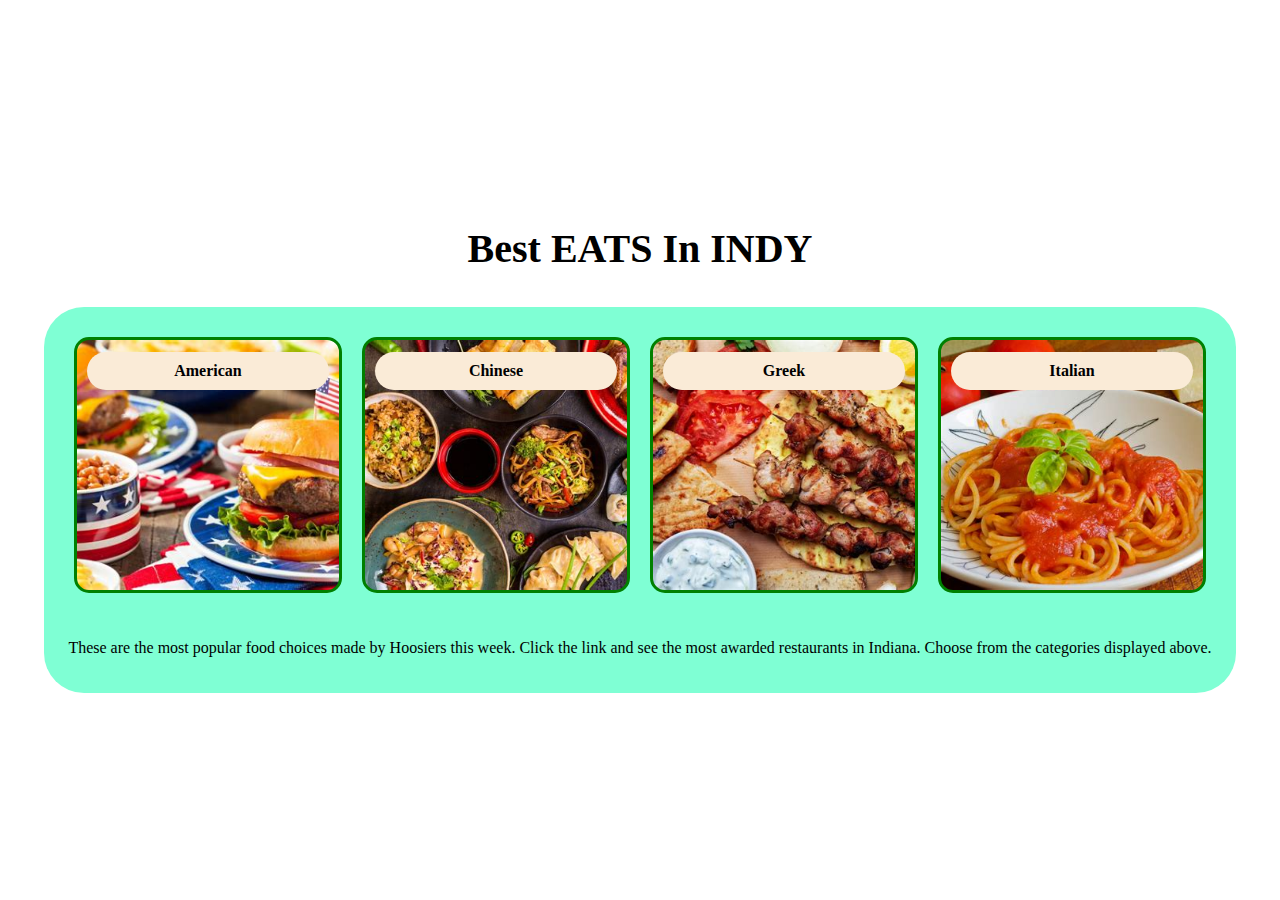
<file: index.html>
<!DOCTYPE html>
<html lang="en">
<head>
<meta charset="UTF-8">
<meta name="viewport" content="width=device-width, initial-scale=1.0">
<title>Pinterest Restaurant</title>
<link rel="stylesheet" href="styles.css">
<style>

.pins-container {
display: flex;
justify-content: center;
align-items: center;
width: 100%;
}
.pin {
width: 300px;
height: 250px;
border-radius: 15px;
border: 3px solid green;
background-repeat: no-repeat;
background-size: cover;
margin: 10px;
position: relative;
}
.pin img {
width: 100%;
height: 100%;
border-radius: 15px;
object-fit: cover;
position: absolute;
top: 0;
left: 0;
z-index: -1;
}
.american_pin {
background-image: url('american.jpg');
}
.chinese_pin {
background-image: url('chinese.jpg');
}
.greek_pin {
background-image: url('greek.jpg');
}
.italian_pin {
background-image: url('italian.jpg');
}
.pin .bold-text {
font-weight: bold;
text-align: center;
background-color: antiquewhite;
border-radius: 20px;
padding: 10px;
margin: 12px 10px;
position: relative;
z-index: 1;
}
.pin a {
text-decoration: none;
color: black;
}
.info-text {
text-align: center;
margin-top: 20px;
padding: 0;
width: 100%;
}
</style>
</head>
<body>
<h1 class="main-heading">Best EATS In INDY</h1>
<div class="background">
<div class="pins-container">
<div class="pin american_pin">
<img src="american.jpg" alt="American Food">
<div class="bold-text"><a href="american.html">American</a></div>
</div>
<div class="pin chinese_pin">
<img src="chinese.jpg" alt="Chinese Food">
<div class="bold-text"><a href="chinese.html">Chinese</a></div>
</div>
<div class="pin greek_pin">
<img src="greek.jpg" alt="Greek Food">
<div class="bold-text"><a href="greek.html">Greek</a></div>
</div>
<div class="pin italian_pin">
<img src="italian.jpg" alt="Italian Food">
<div class="bold-text"><a href="italian.html">Italian</a></div>
</div>
</div>
<div class="info-text">
<p>These are the most popular food choices made by Hoosiers this week. Click the link and see the most awarded restaurants in Indiana. Choose from the categories displayed above.</p>
</div>
</div>
</body>
</html>
</file>
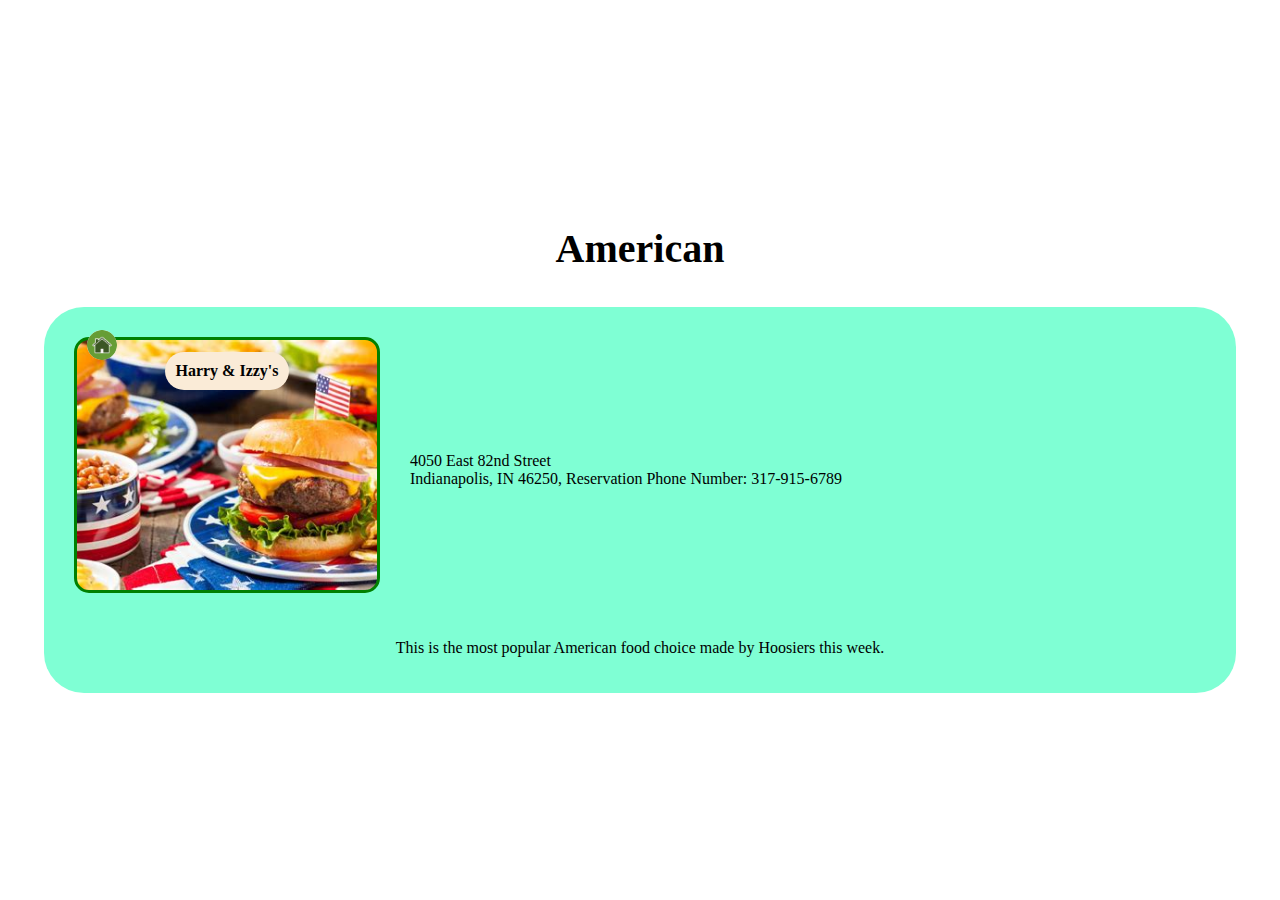
<file: american.html>
<!DOCTYPE html>
<html lang="en">
<head>
<meta charset="UTF-8">
<meta name="viewport" content="width=device-width, initial-scale=1.0">
<title>American Food</title>
<link rel="stylesheet" href="styles.css">
<style>

.pins-container {
display: flex;
justify-content: flex-start;
align-items: center;
width: 100%;
}
.pin {
width: 300px;
height: 250px;
border-radius: 15px;
border: 3px solid green;
background-repeat: no-repeat;
background-size: cover;
margin: 10px;
position: relative;
display: flex;
flex-direction: column;
align-items: center;
}
.pin img {
width: 100%;
height: 100%;
border-radius: 15px;
object-fit: cover;
position: absolute;
top: 0;
left: 0;
z-index: -1;
}
.pin .home-link {
position: absolute;
top: -10px;
left: 10px;
z-index: 10;
}
.pin .home-link img {
width: 30px;
height: 30px;
background-color: lightgreen;
}
.american_pin {
background-image: url('american.jpg');
}
.pin .bold-text {
font-weight: bold;
text-align: center;
background-color: antiquewhite;
border-radius: 20px;
padding: 10px;
margin: 12px 10px;
position: relative;
z-index: 1;
}
.info-text {
text-align: center;
margin-top: 20px;
padding: 0;
width: 100%;
}
.address-text {
margin: 10px 0 0 20px;
text-align: left;
}
</style>
</head>
<body>
<h1 class="main-heading">American</h1>
<div class="background">
<div class="pins-container">
<div class="pin american_pin">
<a href="index.html" class="home-link">
<img src="home.jpg" alt="Home">
</a>
<img src="american.jpg" alt="American Food">
<div class="bold-text">Harry & Izzy's</div>
</div>
<div class="address-text">
<p>4050 East 82nd Street<br> Indianapolis, IN 46250, Reservation Phone Number: 317-915-6789</p>
</div>
</div>
<div class="info-text">
<p>This is the most popular American food choice made by Hoosiers this week.</p>
</div>
</div>
</body>
</html>
</file>
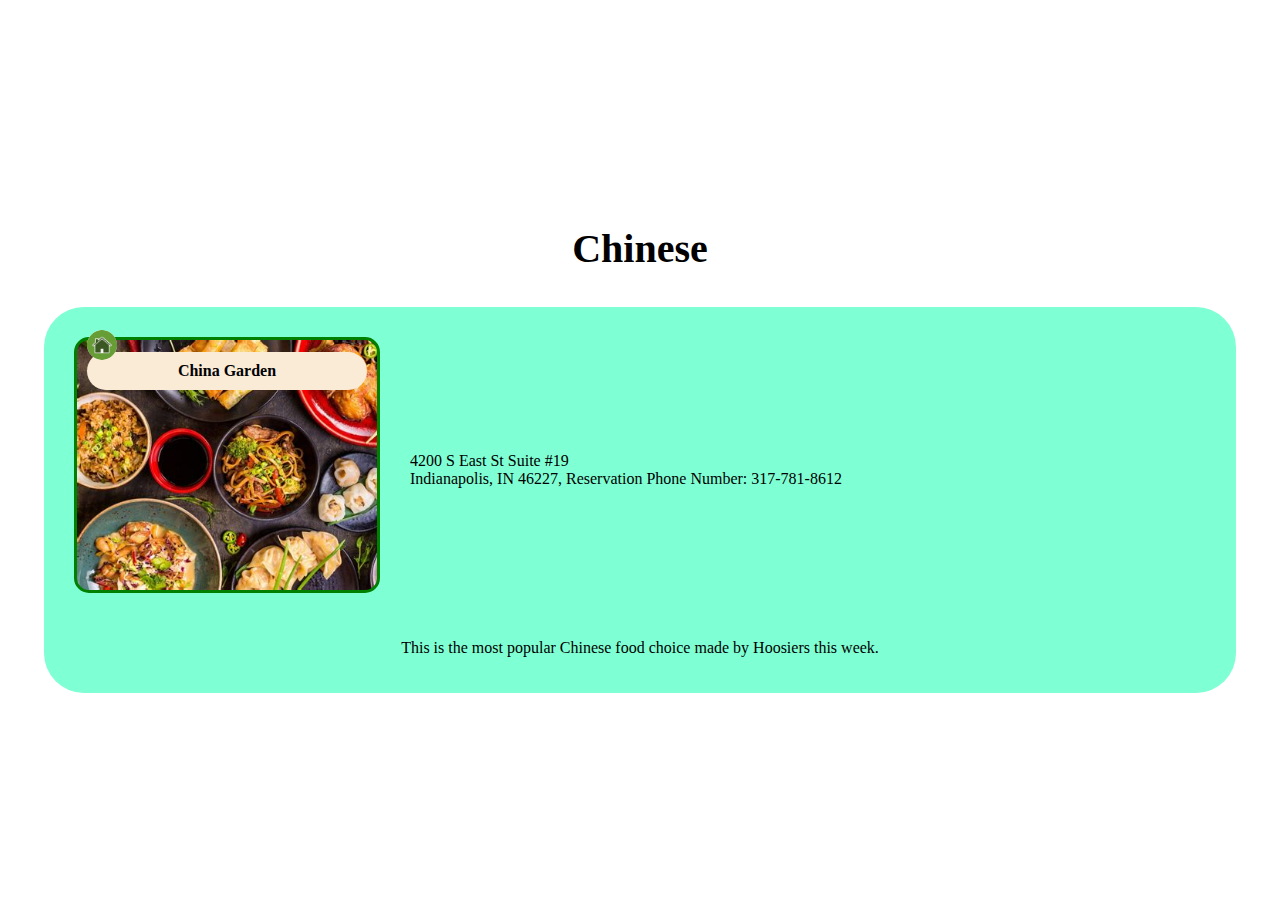
<file: chinese.html>
<!DOCTYPE html>
<html lang="en">
<head>
<meta charset="UTF-8">
<meta name="viewport" content="width=device-width, initial-scale=1.0">
<title>Chinese Food</title>
<link rel="stylesheet" href="styles.css">
<style>

.pins-container {
display: flex;
justify-content: flex-start;
align-items: center;
width: 100%;
}
.pin {
width: 300px;
height: 250px;
border-radius: 15px;
border: 3px solid green;
background-repeat: no-repeat;
background-size: cover;
margin: 10px;
position: relative;
}
.pin img {
width: 100%;
height: 100%;
border-radius: 15px;
object-fit: cover;
position: absolute;
top: 0;
left: 0;
z-index: -1;
}
.pin .home-link {
position: absolute;
top: -10px;
left: 10px;
z-index: 10;
}
.pin .home-link img {
width: 30px;
height: 30px;
background-color: lightgreen;
}
.chinese_pin {
background-image: url('chinese.jpg');
}
.pin .bold-text {
font-weight: bold;
text-align: center;
background-color: antiquewhite;
border-radius: 20px;
padding: 10px;
margin: 12px 10px;
position: relative;
z-index: 1;
}
.info-text {
text-align: center;
margin-top: 20px;
padding: 0;
width: 100%;
}
.address-text {
margin: 10px 0 0 20px;
text-align: left;
}
</style>
</head>
<body>
<h1 class="main-heading">Chinese</h1>
<div class="background">
<div class="pins-container">
<div class="pin chinese_pin">
<a href="index.html" class="home-link">
<img src="home.jpg" alt="Home">
</a>
<img src="chinese.jpg" alt="Chinese Food">
<div class="bold-text">China Garden</div>
</div>
<div class="address-text">
<p>4200 S East St Suite #19<br> Indianapolis, IN 46227, Reservation Phone Number: 317-781-8612</p>
</div>
</div>
<div class="info-text">
<p>This is the most popular Chinese food choice made by Hoosiers this week.</p>
</div>
</div>
</body>
</html>
</file>
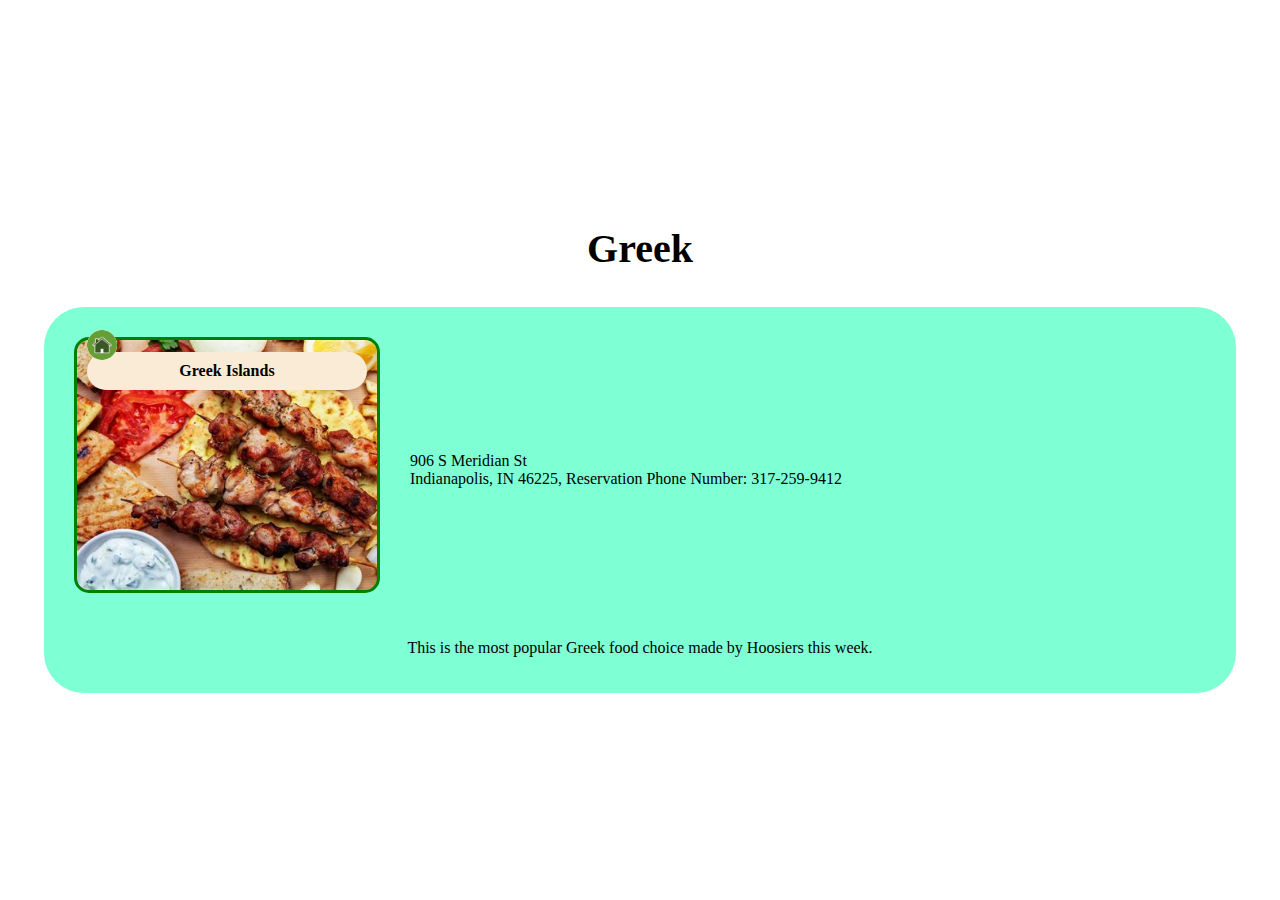
<file: greek.html>
<!DOCTYPE html>
<html lang="en">
<head>
<meta charset="UTF-8">
<meta name="viewport" content="width=device-width, initial-scale=1.0">
<title>Greek Food</title>
<link rel="stylesheet" href="styles.css">
<style>

.pins-container {
display: flex;
justify-content: flex-start;
align-items: center;
width: 100%;
}
.pin {
width: 300px;
height: 250px;
border-radius: 15px;
border: 3px solid green;
background-repeat: no-repeat;
background-size: cover;
margin: 10px;
position: relative;
}
.pin img {
width: 100%;
height: 100%;
border-radius: 15px;
object-fit: cover;
position: absolute;
top: 0;
left: 0;
z-index: -1;
}
.pin .home-link {
position: absolute;
top: -10px;
left: 10px;
z-index: 10;
}
.pin .home-link img {
width: 30px;
height: 30px;
background-color: lightgreen;
}
.greek_pin {
background-image: url('greek.jpg');
}
.pin .bold-text {
font-weight: bold;
text-align: center;
background-color: antiquewhite;
border-radius: 20px;
padding: 10px;
margin: 12px 10px;
position: relative;
z-index: 1;
}
.info-text {
text-align: center;
margin-top: 20px;
padding: 0;
width: 100%;
}
.address-text {
margin: 10px 0 0 20px;
text-align: left;
}
</style>
</head>
<body>
<h1 class="main-heading">Greek</h1>
<div class="background">
<div class="pins-container">
<div class="pin greek_pin">
<a href="index.html" class="home-link">
<img src="home.jpg" alt="Home">
</a>
<img src="greek.jpg" alt="Greek Food">
<div class="bold-text">Greek Islands</div>
</div>
<div class="address-text">
<p>906 S Meridian St<br> Indianapolis, IN 46225, Reservation Phone Number: 317-259-9412</p>
</div>
</div>
<div class="info-text">
<p>This is the most popular Greek food choice made by Hoosiers this week.</p>
</div>
</div>
</body>
</html>
</file>
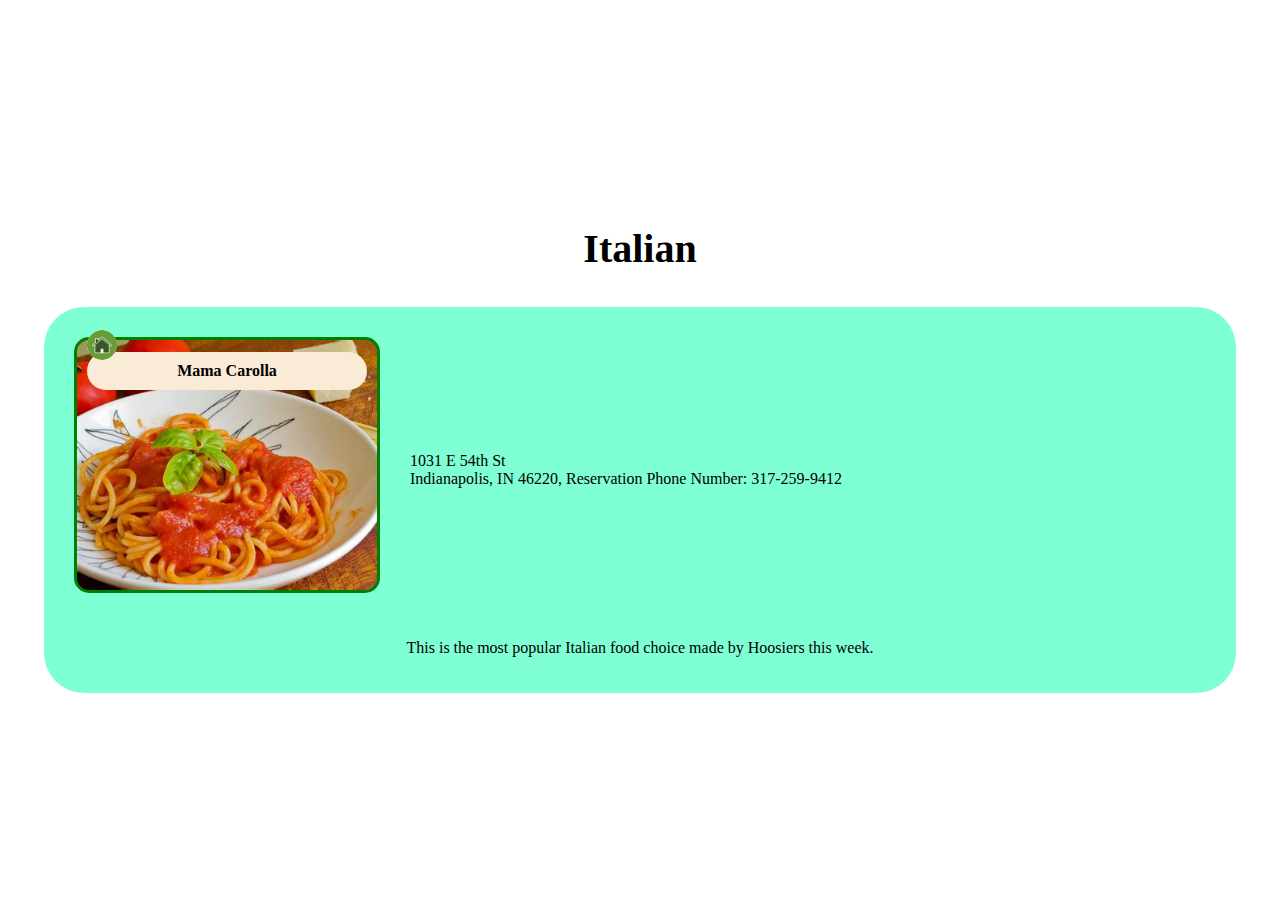
<file: italian.html>
<!DOCTYPE html>
<html lang="en">
<head>
<meta charset="UTF-8">
<meta name="viewport" content="width=device-width, initial-scale=1.0">
<title>Italian Food</title>
<link rel="stylesheet" href="styles.css">
<style>

.pins-container {
display: flex;
justify-content: flex-start;
align-items: center;
width: 100%;
}
.pin {
width: 300px;
height: 250px;
border-radius: 15px;
border: 3px solid green;
background-repeat: no-repeat;
background-size: cover;
margin: 10px;
position: relative;
}
.pin img {
width: 100%;
height: 100%;
border-radius: 15px;
object-fit: cover;
position: absolute;
top: 0;
left: 0;
z-index: -1;
}
.pin .home-link {
position: absolute;
top: -10px;
left: 10px;
z-index: 10;
}
.pin .home-link img {
width: 30px;
height: 30px;
background-color: lightgreen;
}
.italian_pin {
background-image: url('italian.jpg');
}
.pin .bold-text {
font-weight: bold;
text-align: center;
background-color: antiquewhite;
border-radius: 20px;
padding: 10px;
margin: 12px 10px;
position: relative;
z-index: 1;
}
.info-text {
text-align: center;
margin-top: 20px;
padding: 0;
width: 100%;
}
.address-text {
margin: 10px 0 0 20px;
text-align: left;
}
</style>
</head>
<body>
<h1 class="main-heading">Italian</h1>
<div class="background">
<div class="pins-container">
<div class="pin italian_pin">
<a href="index.html" class="home-link">
<img src="home.jpg" alt="Home">
</a>
<img src="italian.jpg" alt="Italian Food">
<div class="bold-text">Mama Carolla</div>
</div>
<div class="address-text">
<p>1031 E 54th St<br> Indianapolis, IN 46220, Reservation Phone Number: 317-259-9412</p>
</div>
</div>
<div class="info-text">
<p>This is the most popular Italian food choice made by Hoosiers this week.</p>
</div>
</div>
</body>
</html>
</file>
<file: styles.css>
body {
    display: flex;
    justify-content: center;
    align-items: center;
    flex-direction: column;
    height: 100vh;
    margin: 0;
    background-color: white;
    position: relative;
    }
    .main-heading {
    font-size: 2.5em;
    margin-bottom: 20px;
    position: absolute;
    top: 22%;
    left: 50%;
    transform: translateX(-50%);
    }
    .background {
    background-color: aquamarine;
    border-radius: 40px;
    padding: 20px;
    display: flex;
    flex-direction: column;
    align-items: center;
    width: 90%;
    height: auto;
    margin-top: 100px;
    }
</file>
